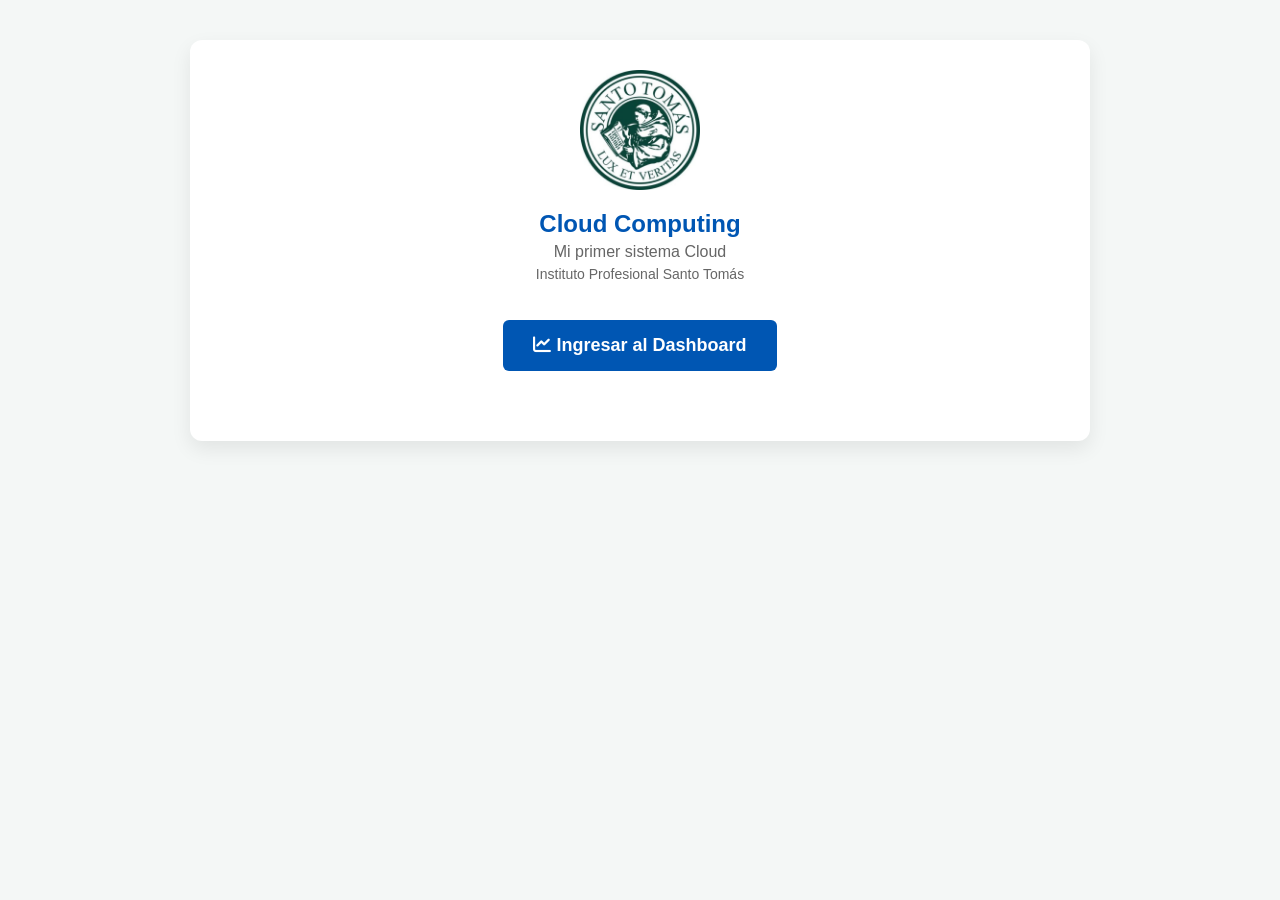
<file: index.html>
<!DOCTYPE html>
<html lang="es">
<head> 
    <meta charset="UTF-8">
    <meta name="viewport" content="width=device-width, initial-scale=1.0">
    <title>Cloud Computing - Inicio</title>
    <link rel="stylesheet" href="style.css">
    <link rel="stylesheet" href="https://cdnjs.cloudflare.com/ajax/libs/font-awesome/6.4.0/css/all.min.css">
</head>
<body>
    
    <!-- VISTA 1: INICIO (Landing) -->
    <div class="dashboard-container" id="landing-view">
        <header class="dashboard-header" style="flex-direction: column; text-align: center; border: none;">
            <img src="logo.jpg" alt="Logo Santo Tomás" class="logo" style="margin: 0 auto 20px auto;">
            <div class="header-titles">
                <h1>Cloud Computing</h1>
                <h2>Mi primer sistema Cloud</h2>
                <p>Instituto Profesional Santo Tomás</p>
            </div>
            <br>
            <!-- Enlace directo a dashboard.html -->
            <button onclick="window.location.href='dashboard.html'" class="btn-primary" style="font-size: 18px; padding: 15px 30px; margin-top: 20px;">
                <i class="fas fa-chart-line"></i> Ingresar al Dashboard
            </button>
        </header>
    </div>

</body>
</html>
</file>
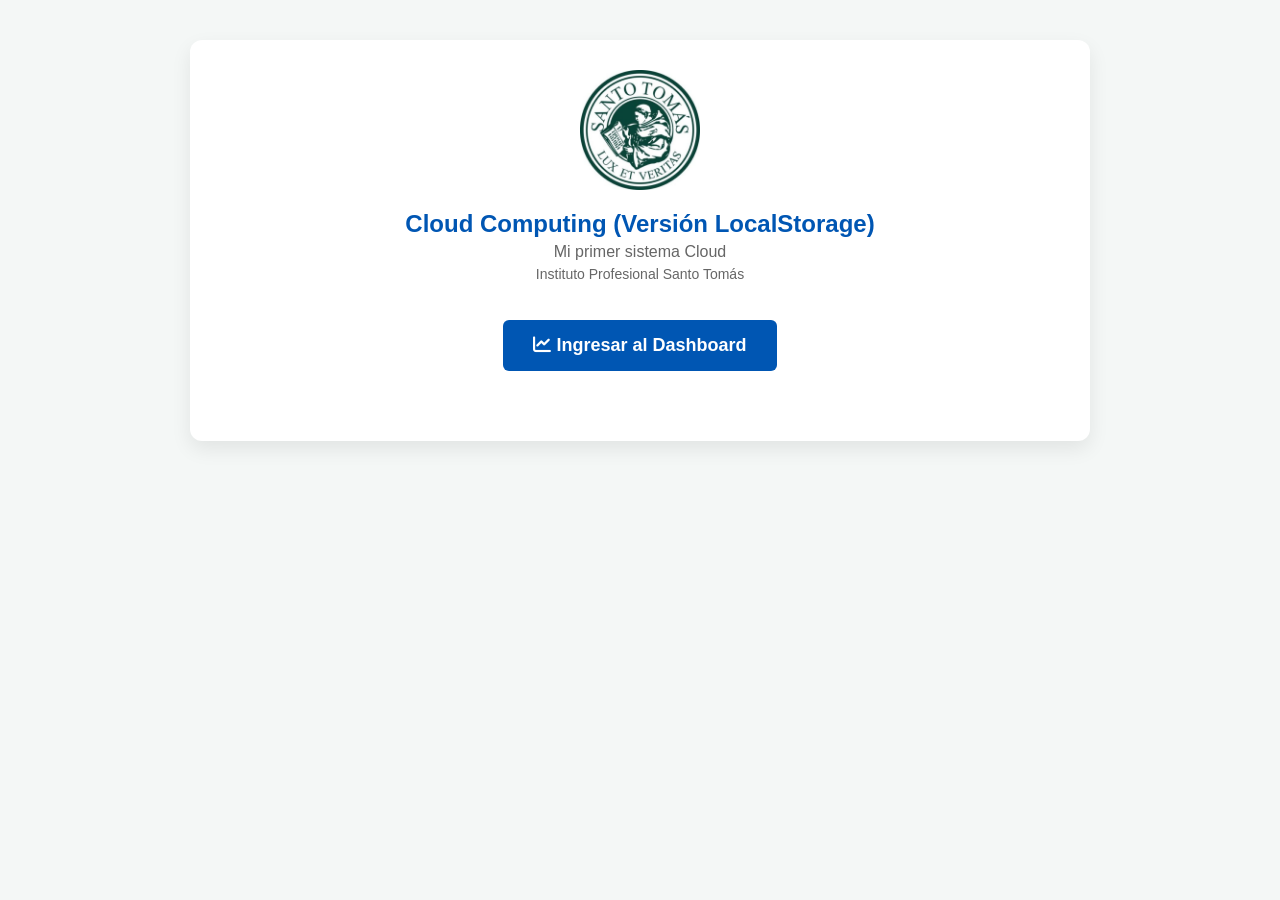
<file: version_localstorage/index.html>
<!DOCTYPE html>
<html lang="es">
<head> 
    <meta charset="UTF-8">
    <meta name="viewport" content="width=device-width, initial-scale=1.0">
    <title>Cloud Computing - LocalStorage</title>
    <link rel="stylesheet" href="style.css">
    <link rel="stylesheet" href="https://cdnjs.cloudflare.com/ajax/libs/font-awesome/6.4.0/css/all.min.css">
</head>
<body>
    
    <!-- VISTA 1: INICIO (Landing) -->
    <div class="dashboard-container" id="landing-view">
        <header class="dashboard-header" style="flex-direction: column; text-align: center; border: none;">
            <img src="logo.jpg" alt="Logo Santo Tomás" class="logo" style="margin: 0 auto 20px auto;">
            <div class="header-titles">
                <h1>Cloud Computing (Versión LocalStorage)</h1>
                <h2>Mi primer sistema Cloud</h2>
                <p>Instituto Profesional Santo Tomás</p>
            </div>
            <br>
            <button onclick="window.location.href='dashboard.html'" class="btn-primary" style="font-size: 18px; padding: 15px 30px; margin-top: 20px;">
                <i class="fas fa-chart-line"></i> Ingresar al Dashboard
            </button>
        </header>
    </div>

</body>
</html>
</file>
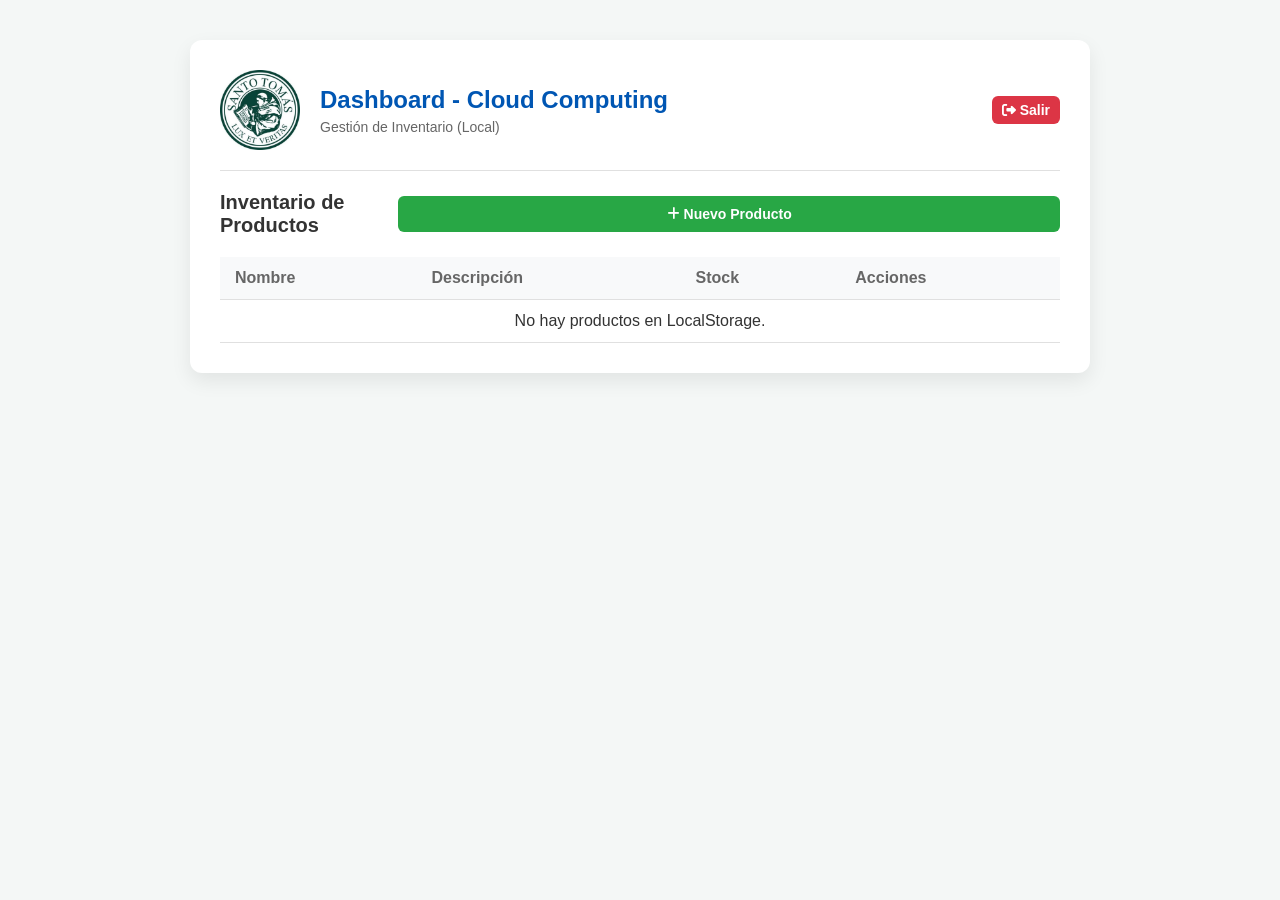
<file: version_localstorage/dashboard.html>
<!DOCTYPE html>
<html lang="es">
<head> 
    <meta charset="UTF-8">
    <meta name="viewport" content="width=device-width, initial-scale=1.0">
    <title>Cloud Computing - LocalStorage</title>
    <link rel="stylesheet" href="style.css">
    <link rel="stylesheet" href="https://cdnjs.cloudflare.com/ajax/libs/font-awesome/6.4.0/css/all.min.css">
</head>
<body>
    
    <!-- VISTA 2: DASHBOARD (Inventario) -->
    <div class="dashboard-container" id="dashboard-view">
        <!-- Encabezado con Logo Pequeño -->
        <header class="dashboard-header">
            <img src="logo.jpg" alt="Logo Santo Tomás" class="logo" style="max-width: 80px;">
            <div class="header-titles">
                <h1>Dashboard - Cloud Computing</h1>
                <p>Gestión de Inventario (Local)</p>
            </div>
            <button onclick="window.location.href='index.html'" class="btn-danger" style="margin-left: auto;">
                <i class="fas fa-sign-out-alt"></i> Salir
            </button>
        </header>

        <!-- Controles y Botón Agregar -->
        <div class="dashboard-controls">
            <h3>Inventario de Productos</h3>
            <button id="btn-ingresar" class="btn-success"><i class="fas fa-plus"></i> Nuevo Producto</button>
        </div>

        <!-- Tabla Dashboard -->
        <div class="table-container">
            <table id="tabla-productos">
                <thead>
                    <tr>
                        <th>Nombre</th>
                        <th>Descripción</th>
                        <th>Stock</th>
                        <th>Acciones</th>
                    </tr>
                </thead>
                <tbody id="lista-productos">
                    <tr><td colspan="4" class="text-center">Cargando productos locales...</td></tr>
                </tbody>
            </table>
        </div>
    </div>

    <!-- Modal del Formulario (Crear / Editar) -->
    <div id="modal-producto" class="modal">
        <div class="modal-content">
            <span class="close-btn" id="btn-cerrar">&times;</span>
            <h3 id="modal-titulo">Ingresar Nuevo Producto</h3>
            
            <form id="form-producto">
                <input type="hidden" id="producto-id">
                
                <div class="form-group">
                    <label for="nombre">Nombre del Producto:</label>
                    <input type="text" id="nombre" required placeholder="Ej: Papas Fritas">
                </div>
                
                <div class="form-group">
                    <label for="stock">Stock:</label>
                    <input type="number" id="stock" required placeholder="Ej: 10">
                </div>
                
                <div class="form-group">
                    <label for="descripcion">Descripción:</label>
                    <textarea id="descripcion" required placeholder="Añade una descripción..."></textarea>
                </div>
                
                <button type="submit" class="btn-success" id="btn-guardar"><i class="fas fa-save"></i> Guardar Producto</button>
            </form>
            <p id="mensaje-exito" class="mensaje-exito">¡Operación exitosa!</p>
        </div>
    </div>

    <!-- Script de la aplicación sin type="module" -->
    <script src="app.js"></script>
</body>
</html>
</file>
<file: style.css>
/* Variables de colores para un diseño moderno y discreto */
:root {
    --bg-color: #f4f7f6;
    --card-bg: #ffffff;
    --text-main: #333333;
    --text-muted: #666666;
    --primary-color: #0056b3;
    --success-color: #28a745;
    --danger-color: #dc3545;
    --border-color: #e0e0e0;
}

body {
    background-color: var(--bg-color);
    font-family: 'Segoe UI', Tahoma, Geneva, Verdana, sans-serif;
    color: var(--text-main);
    margin: 0;
    padding: 40px 20px;
    display: flex;
    justify-content: center;
}

/* Contenedor Principal (Tarjeta Blanca) */
.dashboard-container {
    background-color: var(--card-bg);
    width: 100%;
    max-width: 900px;
    border-radius: 12px;
    box-shadow: 0 8px 20px rgba(0,0,0,0.08);
    padding: 30px;
    box-sizing: border-box;
}

/* Header */
.dashboard-header {
    display: flex;
    align-items: center;
    border-bottom: 1px solid var(--border-color);
    padding-bottom: 20px;
    margin-bottom: 20px;
}

.logo {
    max-width: 120px;
    height: auto;
    margin-right: 20px;
    /* Al estar sobre fondo blanco (--card-bg), ya no desentonará */
}

.header-titles h1 {
    margin: 0;
    font-size: 24px;
    color: var(--primary-color);
}

.header-titles h2 {
    margin: 5px 0 0 0;
    font-size: 16px;
    color: var(--text-muted);
    font-weight: normal;
}

.header-titles p {
    margin: 5px 0 0 0;
    font-size: 14px;
    color: var(--text-muted);
}

/* Controles */
.dashboard-controls {
    display: flex;
    justify-content: space-between;
    align-items: center;
    margin-bottom: 20px;
}

.dashboard-controls h3 {
    margin: 0;
    font-size: 20px;
}

/* Botones */
button {
    padding: 10px 16px;
    border: none;
    border-radius: 6px;
    cursor: pointer;
    font-weight: bold;
    font-size: 14px;
    transition: background 0.3s ease;
}

.btn-primary {
    background-color: var(--primary-color);
    color: white;
}
.btn-primary:hover { background-color: #004494; }

.btn-success {
    background-color: var(--success-color);
    color: white;
    width: 100%;
}
.btn-success:hover { background-color: #218838; }

.btn-danger {
    background-color: var(--danger-color);
    color: white;
    padding: 6px 10px;
    margin-left: 5px;
}
.btn-danger:hover { background-color: #c82333; }

.btn-edit {
    background-color: #ffc107;
    color: #212529;
    padding: 6px 10px;
}
.btn-edit:hover { background-color: #e0a800; }

/* Tabla */
.table-container {
    overflow-x: auto;
}

table {
    width: 100%;
    border-collapse: collapse;
}

th, td {
    padding: 12px 15px;
    text-align: left;
    border-bottom: 1px solid var(--border-color);
}

th {
    background-color: #f8f9fa;
    color: var(--text-muted);
    font-weight: 600;
}

tr:hover {
    background-color: #fdfdfd;
}

.text-center {
    text-align: center;
}

/* Modal Styles */
.modal {
    display: none;
    position: fixed;
    z-index: 100;
    left: 0;
    top: 0;
    width: 100%;
    height: 100%;
    background-color: rgba(0,0,0,0.6);
    justify-content: center;
    align-items: center;
}

.modal-content {
    background-color: var(--card-bg);
    padding: 30px;
    border-radius: 10px;
    width: 100%;
    max-width: 400px;
    position: relative;
    box-shadow: 0 10px 25px rgba(0,0,0,0.2);
    box-sizing: border-box;
}

.close-btn {
    position: absolute;
    top: 15px;
    right: 20px;
    font-size: 28px;
    font-weight: bold;
    cursor: pointer;
    color: #999;
    transition: color 0.2s;
}

.close-btn:hover {
    color: var(--danger-color);
}

/* Formulario */
.form-group {
    margin-bottom: 15px;
}

.form-group label {
    display: block;
    margin-bottom: 5px;
    font-weight: 600;
    font-size: 14px;
    color: var(--text-main);
}

.form-group input, .form-group textarea {
    width: 100%;
    padding: 10px;
    box-sizing: border-box;
    border: 1px solid var(--border-color);
    border-radius: 6px;
    font-family: inherit;
    transition: border-color 0.3s;
}

.form-group input:focus, .form-group textarea:focus {
    outline: none;
    border-color: var(--primary-color);
}

.mensaje-exito {
    color: var(--success-color);
    display: none;
    text-align: center;
    margin-top: 15px;
    font-weight: bold;
}
</file>
<file: version_localstorage/style.css>
/* Variables de colores para un diseño moderno y discreto */
:root {
    --bg-color: #f4f7f6;
    --card-bg: #ffffff;
    --text-main: #333333;
    --text-muted: #666666;
    --primary-color: #0056b3;
    --success-color: #28a745;
    --danger-color: #dc3545;
    --border-color: #e0e0e0;
}

body {
    background-color: var(--bg-color);
    font-family: 'Segoe UI', Tahoma, Geneva, Verdana, sans-serif;
    color: var(--text-main);
    margin: 0;
    padding: 40px 20px;
    display: flex;
    justify-content: center;
}

/* Contenedor Principal (Tarjeta Blanca) */
.dashboard-container {
    background-color: var(--card-bg);
    width: 100%;
    max-width: 900px;
    border-radius: 12px;
    box-shadow: 0 8px 20px rgba(0,0,0,0.08);
    padding: 30px;
    box-sizing: border-box;
}

/* Header */
.dashboard-header {
    display: flex;
    align-items: center;
    border-bottom: 1px solid var(--border-color);
    padding-bottom: 20px;
    margin-bottom: 20px;
}

.logo {
    max-width: 120px;
    height: auto;
    margin-right: 20px;
    /* Al estar sobre fondo blanco (--card-bg), ya no desentonará */
}

.header-titles h1 {
    margin: 0;
    font-size: 24px;
    color: var(--primary-color);
}

.header-titles h2 {
    margin: 5px 0 0 0;
    font-size: 16px;
    color: var(--text-muted);
    font-weight: normal;
}

.header-titles p {
    margin: 5px 0 0 0;
    font-size: 14px;
    color: var(--text-muted);
}

/* Controles */
.dashboard-controls {
    display: flex;
    justify-content: space-between;
    align-items: center;
    margin-bottom: 20px;
}

.dashboard-controls h3 {
    margin: 0;
    font-size: 20px;
}

/* Botones */
button {
    padding: 10px 16px;
    border: none;
    border-radius: 6px;
    cursor: pointer;
    font-weight: bold;
    font-size: 14px;
    transition: background 0.3s ease;
}

.btn-primary {
    background-color: var(--primary-color);
    color: white;
}
.btn-primary:hover { background-color: #004494; }

.btn-success {
    background-color: var(--success-color);
    color: white;
    width: 100%;
}
.btn-success:hover { background-color: #218838; }

.btn-danger {
    background-color: var(--danger-color);
    color: white;
    padding: 6px 10px;
    margin-left: 5px;
}
.btn-danger:hover { background-color: #c82333; }

.btn-edit {
    background-color: #ffc107;
    color: #212529;
    padding: 6px 10px;
}
.btn-edit:hover { background-color: #e0a800; }

/* Tabla */
.table-container {
    overflow-x: auto;
}

table {
    width: 100%;
    border-collapse: collapse;
}

th, td {
    padding: 12px 15px;
    text-align: left;
    border-bottom: 1px solid var(--border-color);
}

th {
    background-color: #f8f9fa;
    color: var(--text-muted);
    font-weight: 600;
}

tr:hover {
    background-color: #fdfdfd;
}

.text-center {
    text-align: center;
}

/* Modal Styles */
.modal {
    display: none;
    position: fixed;
    z-index: 100;
    left: 0;
    top: 0;
    width: 100%;
    height: 100%;
    background-color: rgba(0,0,0,0.6);
    justify-content: center;
    align-items: center;
}

.modal-content {
    background-color: var(--card-bg);
    padding: 30px;
    border-radius: 10px;
    width: 100%;
    max-width: 400px;
    position: relative;
    box-shadow: 0 10px 25px rgba(0,0,0,0.2);
    box-sizing: border-box;
}

.close-btn {
    position: absolute;
    top: 15px;
    right: 20px;
    font-size: 28px;
    font-weight: bold;
    cursor: pointer;
    color: #999;
    transition: color 0.2s;
}

.close-btn:hover {
    color: var(--danger-color);
}

/* Formulario */
.form-group {
    margin-bottom: 15px;
}

.form-group label {
    display: block;
    margin-bottom: 5px;
    font-weight: 600;
    font-size: 14px;
    color: var(--text-main);
}

.form-group input, .form-group textarea {
    width: 100%;
    padding: 10px;
    box-sizing: border-box;
    border: 1px solid var(--border-color);
    border-radius: 6px;
    font-family: inherit;
    transition: border-color 0.3s;
}

.form-group input:focus, .form-group textarea:focus {
    outline: none;
    border-color: var(--primary-color);
}

.mensaje-exito {
    color: var(--success-color);
    display: none;
    text-align: center;
    margin-top: 15px;
    font-weight: bold;
}
</file>
